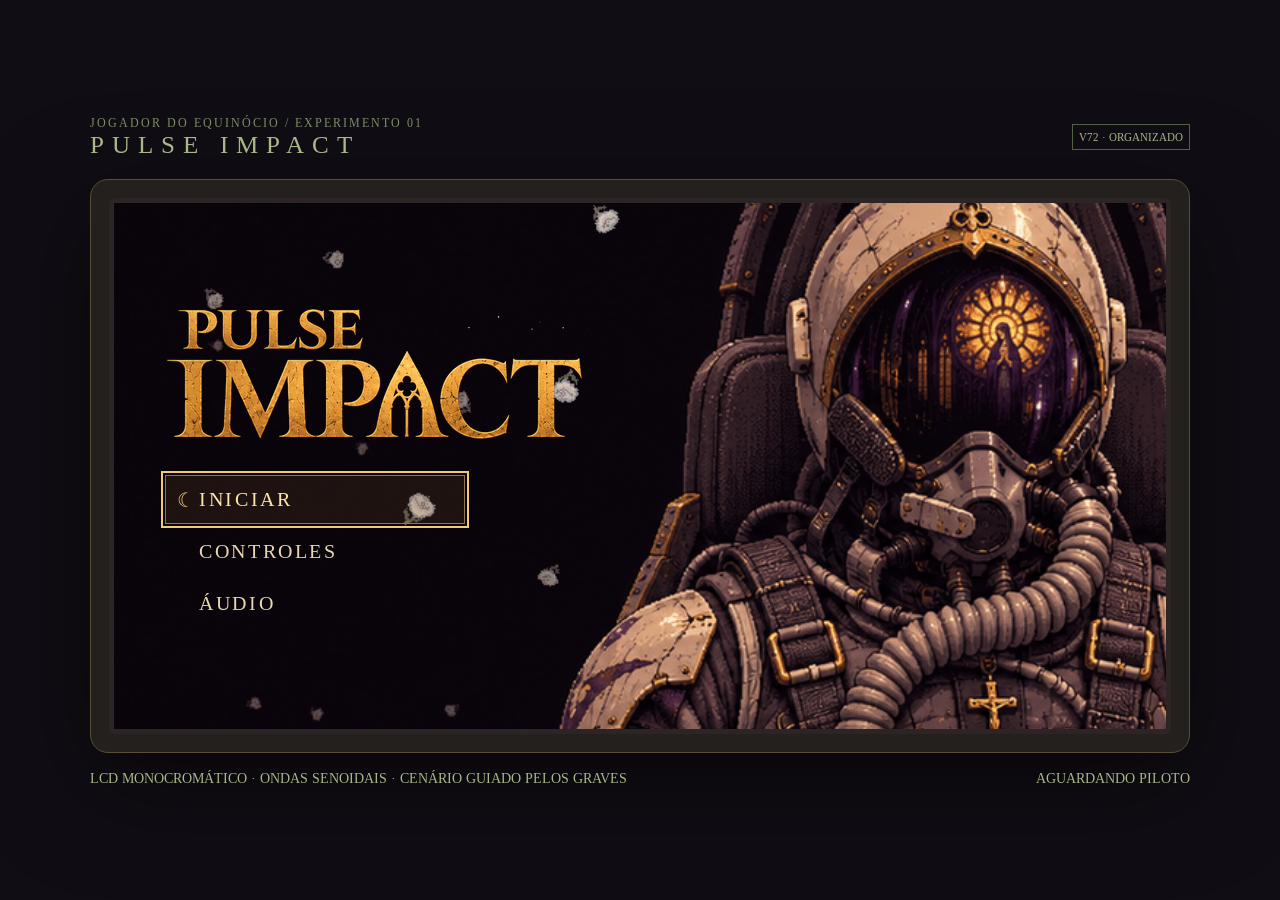
<file: index.html>
<!doctype html>
<html lang="pt-BR">
<meta charset="utf-8">
<meta name="viewport" content="width=device-width,initial-scale=1">
<title>PULSE / Equinócio</title>
<link rel="stylesheet" href="styles/game.css">
<main>
<header>
<div>
<small>JOGADOR DO EQUINÓCIO / EXPERIMENTO 01</small>
<h1>PULSE IMPACT</h1>
</div>
<span class="tag">V72 · ORGANIZADO</span>
</header>
<div class="shell">
<div class="screen">
<canvas width="1920" height="960" id="c" aria-label="Jogo de nave horizontal">
</canvas>
<canvas id="serafimLayer" width="960" height="480" aria-hidden="true">
</canvas>
<div class="overlay game-menu" id="overlay">
<div class="menu-art" aria-hidden="true">
</div>
<canvas id="launchScene" class="launch-film" width="960" height="480" aria-hidden="true" hidden>
</canvas>
<div class="menu-content">
<h2 id="title">PULSE IMPACT</h2>
<p class="menu-copy" id="desc" role="status">
</p>
<div class="menu-options" id="menuOptions" aria-label="Opções do jogo">
</div>
<p class="menu-copy" id="menuControls" hidden>Setas ou WASD para mover. T alterna entre tiro automático e manual. No manual, pressione ou segure F para atirar. Espaço para o pulso de defesa. P ou Esc para pausar. No toque, arraste para mover e toque duas vezes para o pulso.</p>
<label class="menu-copy" id="menuAudio" hidden>Volume <input id="menuVolume" aria-label="Volume da música" type="range" min="0" max="1" step=".05" value=".7">
</label>
<button type="button" class="menu-back" id="menuBack" hidden>← Voltar</button>
</div>
</div>
</div>
<div id="gameTools" hidden>
<button type="button" id="pause">Ⅱ PAUSAR</button>
<nav aria-label="Teste das fases">
<label>FASE <select style="font:inherit;background:#202018;color:#ead8ad;max-width:230px" id="phaseSelect" aria-label="Selecionar fase">
</select>
</label>
<button type="button" id="phaseGo">IR PARA FASE</button>
<button type="button" id="nextPhase">PRÓXIMA FASE →</button>
<div class="bar" id="timeline" aria-label="Clique para ir a um ponto da música">
<i id="progress">
</i>
</div>
<span id="clock">00:00 / 15:33</span>
<label>VOL <input id="volume" aria-label="Volume" type="range" min="0" max="1" step=".05" value=".7">
</label>
</nav>
</div>
</div>
<footer>
<span>LCD MONOCROMÁTICO · ONDAS SENOIDAIS · CENÁRIO GUIADO PELOS GRAVES</span>
<span id="touch">Arraste para pilotar · toque duplo para pulso</span>
<span id="status">AGUARDANDO PILOTO</span>
</footer>
</main>
<audio id="music" preload="metadata" src="audio/music/set.m4a">
</audio>
<script src="scripts/serafim/first-form.js">
</script>
<script src="scripts/serafim/ascended.js">
</script>
<script src="scripts/player/death.js">
</script>
<script src="scripts/game.js">
</script>
<script src="scripts/ui/hud.js">
</script>
<script src="scripts/cinematics/launch.js">
</script>
<script src="scripts/ui/phase-tools.js">
</script>
<script src="scripts/bootstrap.js">
</script>
</html>
</file>
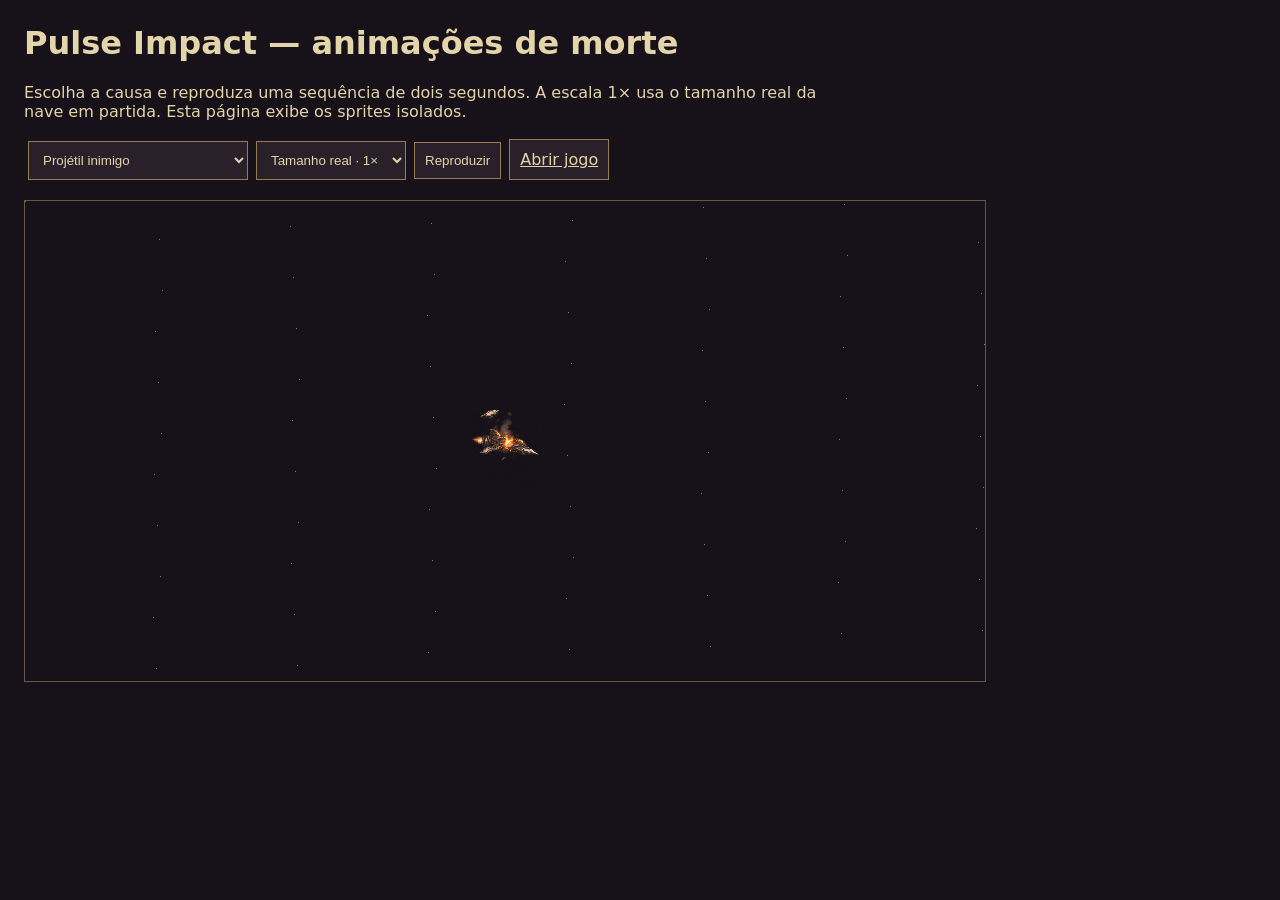
<file: previews/deaths.html>
<!doctype html><html lang="pt-BR"><meta charset="utf-8"><base href="../"><title>Pulse Impact — mortes</title><style>body{margin:24px;background:#17111a;color:#e4d4aa;font:16px system-ui}button,select,a{background:#29202a;color:inherit;padding:10px;border:1px solid #947d53;margin:4px}canvas{display:block;width:min(960px,100%);height:auto;image-rendering:pixelated;border:1px solid #685640;margin-top:16px}p{max-width:800px}</style><h1>Pulse Impact — animações de morte</h1><p>Escolha a causa e reproduza uma sequência de dois segundos. A escala 1× usa o tamanho real da nave em partida. Esta página exibe os sprites isolados.</p><select id="kind"><option value="tiro">Projétil inimigo</option><option value="asteroide">Asteroide</option><option value="raio_serafim">Raio do Serafim</option><option value="penas_serafim">Penas do Serafim</option><option value="colisao">Colisão com nave / Centopeia</option></select><select id="scale"><option value="1">Tamanho real · 1×</option><option value="4">Ampliado · 4×</option></select><button id="play">Reproduzir</button><a href="index.html">Abrir jogo</a><canvas id="preview" width="1920" height="960"></canvas><script src="scripts/player/death.js"></script><script>
const g=document.getElementById('preview').getContext('2d');
const shipArt=new Image();shipArt.src='art/player/ship.webp';
const loadedArt=image=>image.complete&&image.naturalWidth>0;
const kind=document.getElementById('kind'),scale=document.getElementById('scale');
let beginning=0;
function play(){death={kind:kind.value,age:0,frame:0,x:0,y:0,tilt:0};beginning=performance.now()}
function render(now){g.setTransform(2,0,0,2,0,0);g.fillStyle='#17111a';g.fillRect(0,0,960,480);g.fillStyle='#7f7889';for(let i=0;i<70;i++)g.fillRect(i*137%960,i*89%480,1,1);if(death){death.age=Math.min(2,(now-beginning)/1000);death.frame=Math.min(47,Math.floor(death.age*24));g.save();g.translate(480,240);g.scale(Number(scale.value),Number(scale.value));drawDeath();g.restore()}requestAnimationFrame(render)}
document.getElementById('play').onclick=kind.onchange=play;
Promise.all([...Object.values(deathArt),shipArt].map(image=>image.decode())).then(play).catch(()=>{});
requestAnimationFrame(render);
</script></html>
</file>
<file: styles/game.css>
@font-face{font-family:"Pulse Serif";src:url("../art/menu/menu-serif.ttf") format("truetype");font-weight:400 700;font-display:swap}
*{box-sizing:border-box}body{margin:0;background:#10140e;color:#c3d490;font:14px "Pulse Serif", serif;display:flex;min-height:100vh;align-items:center;justify-content:center}main{width:min(1100px,96vw)}header{display:flex;justify-content:space-between;align-items:center;margin:20px 0}h1{font-size:25px;letter-spacing:8px;margin:0}small{color:#7f8e68;letter-spacing:2px}.shell{padding:18px;background:#303a29;border:1px solid #63714b;border-radius:18px;box-shadow:0 30px 100px #0008}.screen{position:relative;background:#a8bb79;overflow:hidden;border:5px solid #171e13;border-radius:5px}canvas{width:100%;display:block;image-rendering:pixelated;touch-action:none}.overlay{position:absolute;inset:0;display:flex;flex-direction:column;align-items:center;justify-content:center;background:#a8bb79eF;color:#202c19;text-align:center;padding:20px}.overlay h2{font-size:clamp(26px,6vw,64px);letter-spacing:8px;margin:0 0 12px}.overlay p{max-width:460px;line-height:1.7}button{font:inherit;background:#202c19;color:#d0dfa8;border:1px solid #718553;padding:13px 23px;cursor:pointer}button:hover{background:#3c502c}footer{display:flex;justify-content:space-between;gap:12px;flex-wrap:wrap;margin:18px 0;color:#8d9e72}nav{display:flex;gap:8px;align-items:center;flex-wrap:wrap;margin-top:12px}nav button{padding:8px 14px}.bar{flex:1;min-width:120px;height:5px;background:#1c2417}.bar i{display:block;height:100%;background:#bfd38e;width:0}input{accent-color:#bed28b;width:80px}.tag{font-size:11px;border:1px solid #536243;padding:6px}#touch{display:none}@media(pointer:coarse){#touch{display:block}footer{font-size:11px}}

.sector-tick{position:absolute;top:-6px;width:10px;height:16px;padding:0;transform:translateX(-50%);background:transparent;border:0;border-left:2px solid #e4efc2}
.sector-tick:hover,.sector-tick:focus-visible{border-left-color:#ffc96d;outline:1px solid #ffc96d}
.bar{position:relative;margin:10px 6px;min-width:min(360px,85vw)}
#serafimLayer{position:absolute;inset:0;width:100%;height:100%;pointer-events:none}
[hidden]{display:none!important}
body{background:#110d15;color:#d8c49a}header,footer{color:#a8b987} .shell{background:#24201e;border-color:#5b4d37}
.screen{background:#130e17;border-color:#2c2425}
.game-menu.overlay{display:block;z-index:3;padding:0;text-align:left;color:#ead8ad;background:#150f19;overflow:hidden}
.menu-art{position:absolute;inset:0;pointer-events:none;background:url('../art/menu/menu-roses.gif') center right/cover no-repeat}
.game-menu.home .menu-content h2{background:url('../art/menu/menu-logo.png') left center/contain no-repeat;color:transparent;text-shadow:none;letter-spacing:0;width:100%;max-width:420px;aspect-ratio:420/138;font-size:0}
@media(prefers-reduced-motion:reduce){.menu-art{background-image:url('../art/menu/menu-pilot.png')}}
.menu-content{position:relative;z-index:1;padding:clamp(12px,4vw,54px);width:58%;height:100%;display:flex;flex-direction:column;justify-content:center}
.game-menu h2{margin:0 0 clamp(8px,2vw,24px);font:bold clamp(25px,5.2vw,68px)/.87 "Pulse Serif", serif;letter-spacing:.085em;color:#e0bf78;text-shadow:0 3px #543724,0 0 22px #91644377}
.menu-options{display:grid;gap:3px;max-width:300px}
.menu-options button,.menu-back{position:relative;text-align:left;border:1px solid transparent;background:transparent;color:#e8d7b1;padding:clamp(5px,1.05vw,12px) 12px clamp(5px,1.05vw,12px) 33px;font:400 clamp(12px,1.7vw,20px) "Pulse Serif", serif;text-transform:uppercase;letter-spacing:.13em}
.menu-options button:hover,.menu-options button[aria-current=true]{border-color:#91744b;background:#7b5b302e;color:#ffe6aa}
.menu-options button[aria-current=true]::before{content:'☾';position:absolute;left:11px;color:#f1ca76}
button:focus-visible,input:focus-visible,summary:focus-visible{outline:2px solid #f1ca76;outline-offset:2px}
.menu-copy{font-size:clamp(11px,1.55vw,16px);line-height:1.5;margin:0 0 8px}
.game-menu.paused{background:#100c16b8}
.game-menu.paused .menu-art{display:none}
.game-menu.launching .menu-content{opacity:0;transition:opacity .18s}
.game-menu.launching{animation:depart .62s ease-in forwards}
.dev-panel{color:#a9ba88;margin:9px 0 0}.dev-panel summary{cursor:pointer}.dev-panel nav{margin-top:8px}
@keyframes depart{70%{opacity:1}to{opacity:0}}
@media(max-width:550px){.shell{padding:5px}.screen{min-height:195px}.menu-content{width:68%}.menu-copy{line-height:1.25}}
@media(prefers-reduced-motion:reduce){.game-menu.launching{animation:none}}
.launch-film{position:absolute;inset:0;z-index:2;width:100%;height:100%;object-fit:contain;background:#000;pointer-events:none}
</file>
